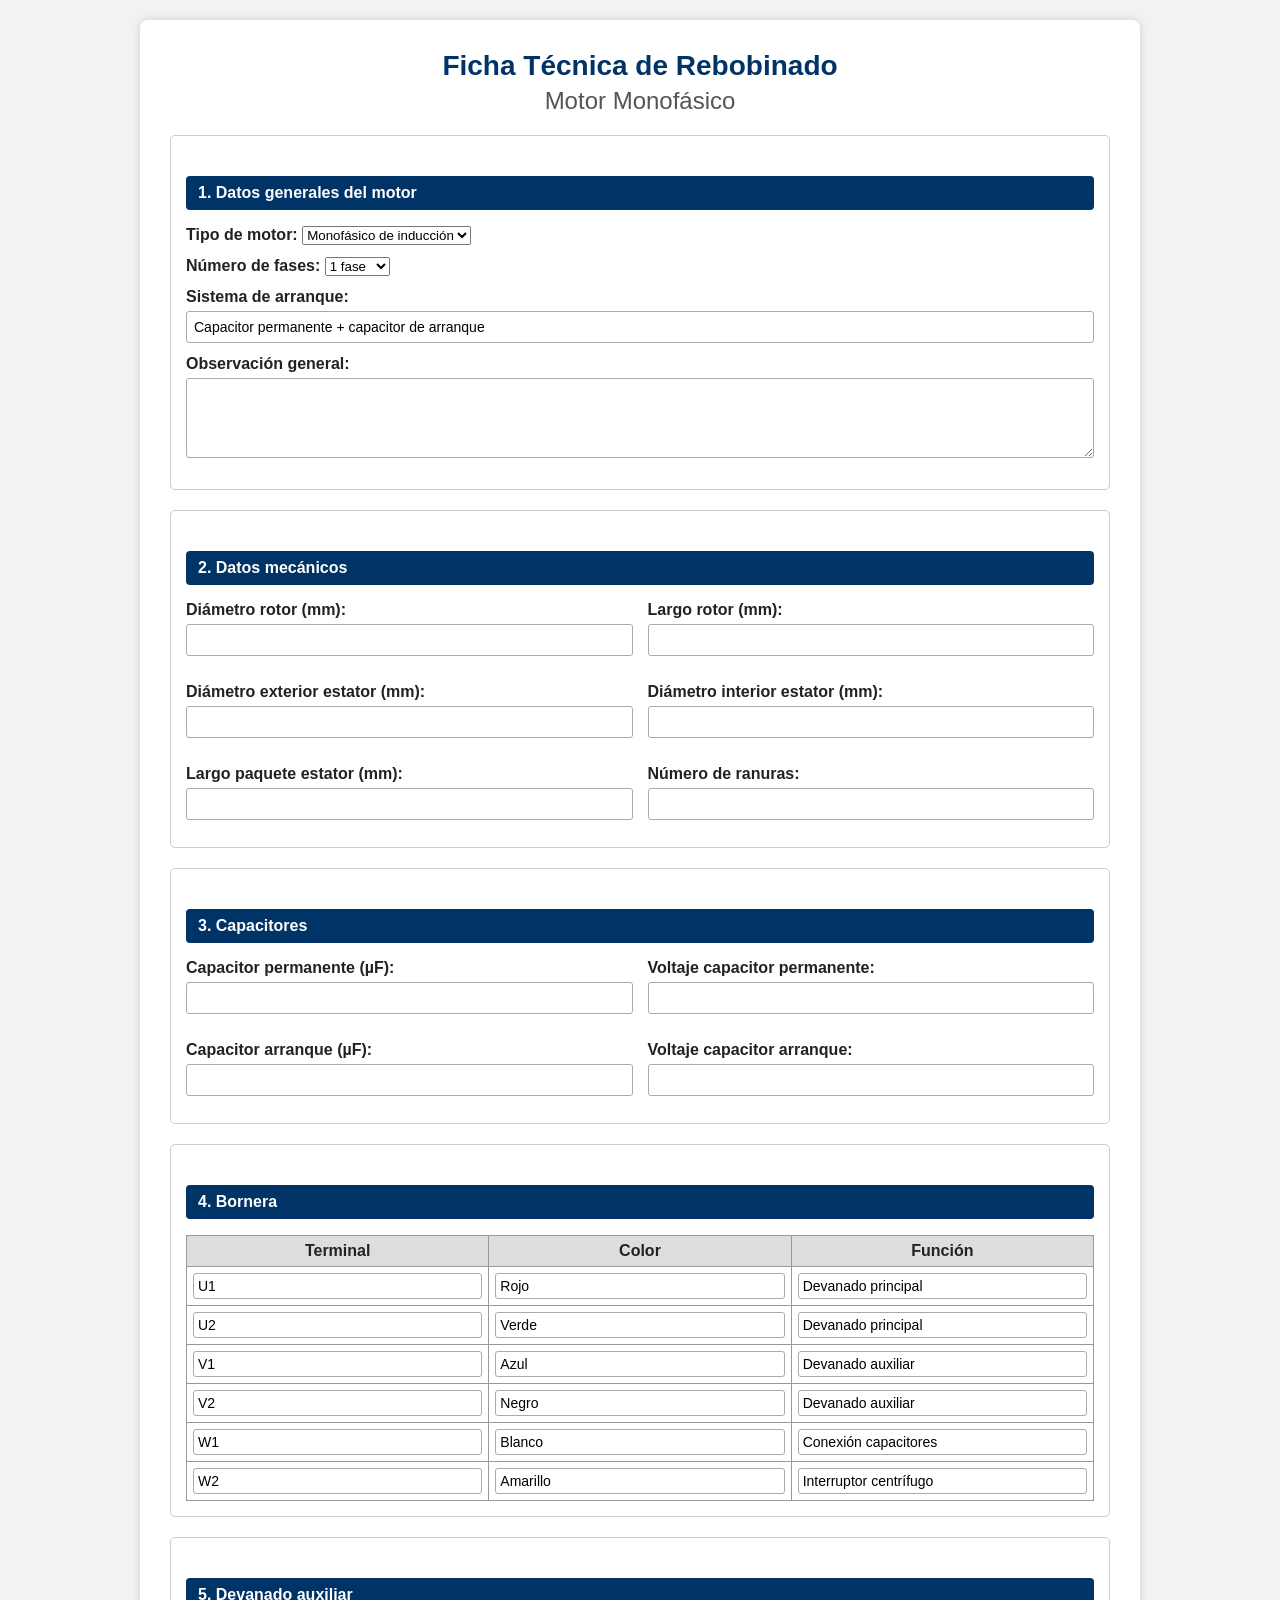
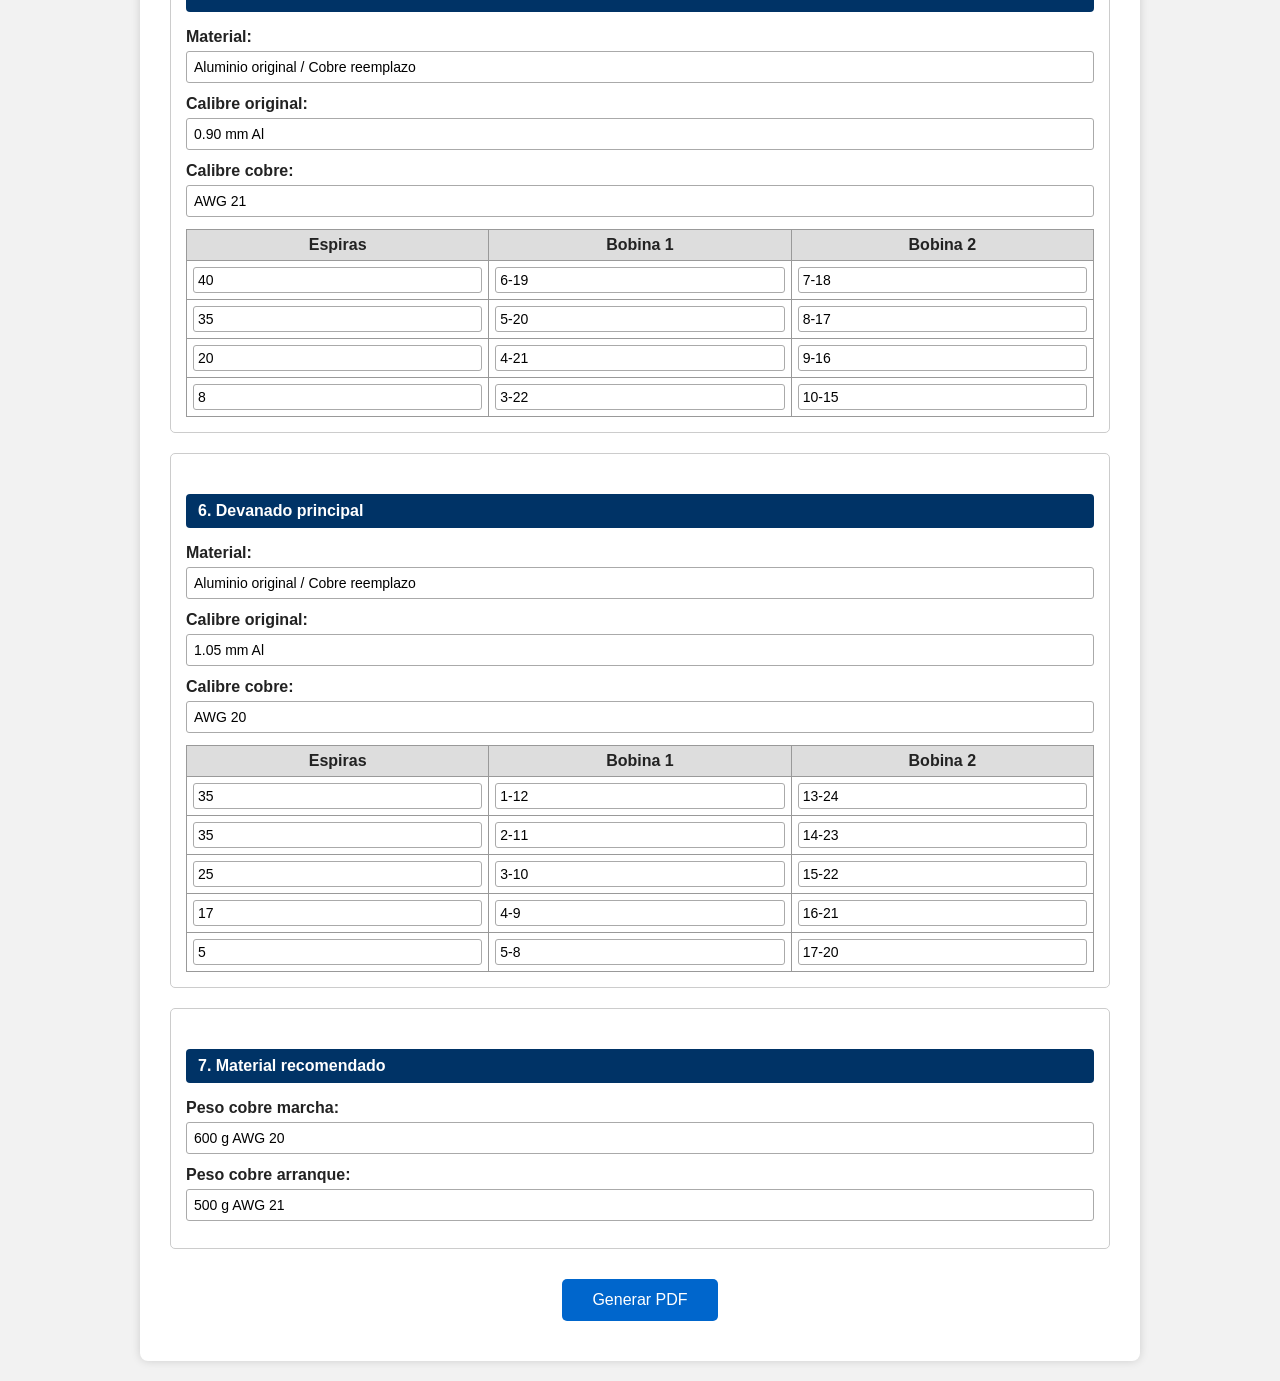
<file: index.html>
<!DOCTYPE html>
<html lang="es">
<head>
    <meta charset="UTF-8">
    <meta name="viewport" content="width=device-width, initial-scale=1.0">
    <title>Ficha de Rebobinado - Motor Monofásico</title>

    <link rel="stylesheet" href="styles.css">
</head>

<body>

<div class="container">

    <h1>Ficha Técnica de Rebobinado</h1>
    <h2>Motor Monofásico</h2>

    <form id="motorForm">

        <!-- DATOS GENERALES -->
        <section>
            <h3>1. Datos generales del motor</h3>

            <label>
    Tipo de motor:
    <select name="tipo" id="tipoMotor">

        <option value="Motor monofásico de inducción">
            Monofásico de inducción
        </option>

        <option value="Motor trifásico de inducción">
            Trifásico de inducción
        </option>

        <option value="Motor universal">
            Universal (AC/DC)
        </option>

        <option value="Motor corriente continua">
            Corriente continua (DC)
        </option>

        <option value="Otro">
            Otro
        </option>

    </select>
</label>


<label>
    Número de fases:
    <select name="fases">

        <option value="1">1 fase</option>
        <option value="3">3 fases</option>
        <option value="DC">DC</option>

    </select>
</label>


<label>
    Sistema de arranque:
    <input 
        type="text" 
        name="arranque"
        value="Capacitor permanente + capacitor de arranque">
</label>

            <label>
                Observación general:
                <textarea name="observaciones"></textarea>
            </label>

        </section>


        <!-- DATOS MECANICOS -->
        <section>
            <h3>2. Datos mecánicos</h3>

            <div class="grid">

                <label>
                    Diámetro rotor (mm):
                    <input type="number" name="rotorDiametro">
                </label>

                <label>
                    Largo rotor (mm):
                    <input type="number" name="rotorLargo">
                </label>

                <label>
                    Diámetro exterior estator (mm):
                    <input type="number" name="estatorExterior">
                </label>

                <label>
                    Diámetro interior estator (mm):
                    <input type="number" name="estatorInterior">
                </label>

                <label>
                    Largo paquete estator (mm):
                    <input type="number" name="estatorLargo">
                </label>

                <label>
                    Número de ranuras:
                    <input type="number" name="ranuras">
                </label>

            </div>

        </section>


        <!-- CAPACITORES -->
        <section>

            <h3>3. Capacitores</h3>

            <div class="grid">

                <label>
                    Capacitor permanente (µF):
                    <input type="number" name="capPermanente">
                </label>

                <label>
                    Voltaje capacitor permanente:
                    <input type="number" name="voltCapPermanente">
                </label>

                <label>
                    Capacitor arranque (µF):
                    <input type="number" name="capArranque">
                </label>

                <label>
                    Voltaje capacitor arranque:
                    <input type="number" name="voltCapArranque">
                </label>

            </div>

        </section>


        <!-- TERMINALES -->
        <section>

            <h3>4. Bornera</h3>

            <table>

                <tr>
                    <th>Terminal</th>
                    <th>Color</th>
                    <th>Función</th>
                </tr>

                <tr>
                    <td><input name="termU1" value="U1"></td>
                    <td><input name="colorU1" value="Rojo"></td>
                    <td><input name="funcU1" value="Devanado principal"></td>
                </tr>

                <tr>
                    <td><input name="termU2" value="U2"></td>
                    <td><input name="colorU2" value="Verde"></td>
                    <td><input name="funcU2" value="Devanado principal"></td>
                </tr>

                <tr>
                    <td><input name="termV1" value="V1"></td>
                    <td><input name="colorV1" value="Azul"></td>
                    <td><input name="funcV1" value="Devanado auxiliar"></td>
                </tr>

                <tr>
                    <td><input name="termV2" value="V2"></td>
                    <td><input name="colorV2" value="Negro"></td>
                    <td><input name="funcV2" value="Devanado auxiliar"></td>
                </tr>

                <tr>
                    <td><input name="termW1" value="W1"></td>
                    <td><input name="colorW1" value="Blanco"></td>
                    <td><input name="funcW1" value="Conexión capacitores"></td>
                </tr>

                <tr>
                    <td><input name="termW2" value="W2"></td>
                    <td><input name="colorW2" value="Amarillo"></td>
                    <td><input name="funcW2" value="Interruptor centrífugo"></td>
                </tr>

            </table>

        </section>


        <!-- DEVANADO AUXILIAR -->
        <section>

            <h3>5. Devanado auxiliar</h3>

            <label>
                Material:
                <input name="materialAux" value="Aluminio original / Cobre reemplazo">
            </label>

            <label>
                Calibre original:
                <input name="calibreAuxOriginal" value="0.90 mm Al">
            </label>

            <label>
                Calibre cobre:
                <input name="calibreAuxCobre" value="AWG 21">
            </label>


            <table>

                <tr>
                    <th>Espiras</th>
                    <th>Bobina 1</th>
                    <th>Bobina 2</th>
                </tr>

                <tbody id="auxiliar">

                </tbody>

            </table>

        </section>


        <!-- DEVANADO PRINCIPAL -->
        <section>

            <h3>6. Devanado principal</h3>

            <label>
                Material:
                <input name="materialPrincipal" value="Aluminio original / Cobre reemplazo">
            </label>

            <label>
                Calibre original:
                <input name="calibrePrincipalOriginal" value="1.05 mm Al">
            </label>

            <label>
                Calibre cobre:
                <input name="calibrePrincipalCobre" value="AWG 20">
            </label>


            <table>

                <tr>
                    <th>Espiras</th>
                    <th>Bobina 1</th>
                    <th>Bobina 2</th>
                </tr>

                <tbody id="principal">

                </tbody>

            </table>

        </section>


        <!-- MATERIAL -->
        <section>

            <h3>7. Material recomendado</h3>

            <label>
                Peso cobre marcha:
                <input name="pesoMarcha" value="600 g AWG 20">
            </label>

            <label>
                Peso cobre arranque:
                <input name="pesoArranque" value="500 g AWG 21">
            </label>

        </section>


        <button type="button" id="btnPDF">
            Generar PDF
        </button>


    </form>

</div>


<script src="app.js"></script>

</body>
</html>
</file>
<file: styles.css>
/* ==========================================
   FICHA DE REBOBINADO MOTOR MONOFÁSICO
   Hoja de estilos
   ========================================== */


/* CONFIGURACIÓN GENERAL */

* {
    box-sizing: border-box;
}

body {
    font-family: Arial, Helvetica, sans-serif;
    background: #f2f2f2;
    color: #222;
    margin: 0;
    padding: 20px;
}


.container {
    max-width: 1000px;
    margin: auto;
    background: white;
    padding: 30px;
    border-radius: 8px;
    box-shadow: 0 0 10px rgba(0,0,0,0.15);
}


/* ENCABEZADOS */

h1 {
    text-align: center;
    margin: 0;
    font-size: 28px;
    color: #003366;
}

h2 {
    text-align: center;
    font-weight: normal;
    margin-top: 5px;
    color: #555;
}


h3 {
    background: #003366;
    color: white;
    padding: 8px 12px;
    margin-top: 25px;
    border-radius: 4px;
    font-size: 16px;
}


/* SECCIONES */

section {
    border: 1px solid #ccc;
    padding: 15px;
    margin-bottom: 20px;
    border-radius: 5px;
}


/* FORMULARIOS */

label {
    display: block;
    margin-bottom: 12px;
    font-weight: bold;
}


input,
textarea {
    width: 100%;
    padding: 7px;
    margin-top: 5px;
    border: 1px solid #aaa;
    border-radius: 3px;
    font-size: 14px;
}


textarea {
    min-height: 80px;
    resize: vertical;
}


/* GRID DE DATOS */

.grid {
    display: grid;
    grid-template-columns: repeat(2, 1fr);
    gap: 15px;
}


/* TABLAS */

table {
    width: 100%;
    border-collapse: collapse;
    margin-top: 10px;
}


th {
    background: #ddd;
    font-weight: bold;
}


th,
td {
    border: 1px solid #999;
    padding: 6px;
    text-align: center;
}


td input {
    margin: 0;
    padding: 4px;
}


/* BOTÓN */

button {

    display: block;
    margin: 30px auto 10px;

    background: #0066cc;
    color: white;

    border: none;
    border-radius: 5px;

    padding: 12px 30px;

    font-size: 16px;
    cursor: pointer;

}


button:hover {

    background: #004c99;

}



/* ==========================================
   IMPRESIÓN / PDF
   ========================================== */

@media print {


    body {

        background: white;
        padding: 0;

    }


    .container {

        width: 100%;
        max-width: none;

        box-shadow: none;
        border-radius: 0;

        padding: 10mm;

    }


    button {

        display: none;

    }


    input,
    textarea {

        border: none;
        background: transparent;

        padding: 0;

    }


    h3 {

        background: #003366 !important;
        color: white !important;

        -webkit-print-color-adjust: exact;
        print-color-adjust: exact;

    }


    section {

        page-break-inside: avoid;

    }


    table {

        page-break-inside: avoid;

    }

}



/* ==========================================
   RESPONSIVE PARA PANTALLAS PEQUEÑAS
   ========================================== */

@media(max-width:700px) {


    .grid {

        grid-template-columns: 1fr;

    }


    .container {

        padding: 15px;

    }


    h1 {

        font-size: 22px;

    }

}
</file>
